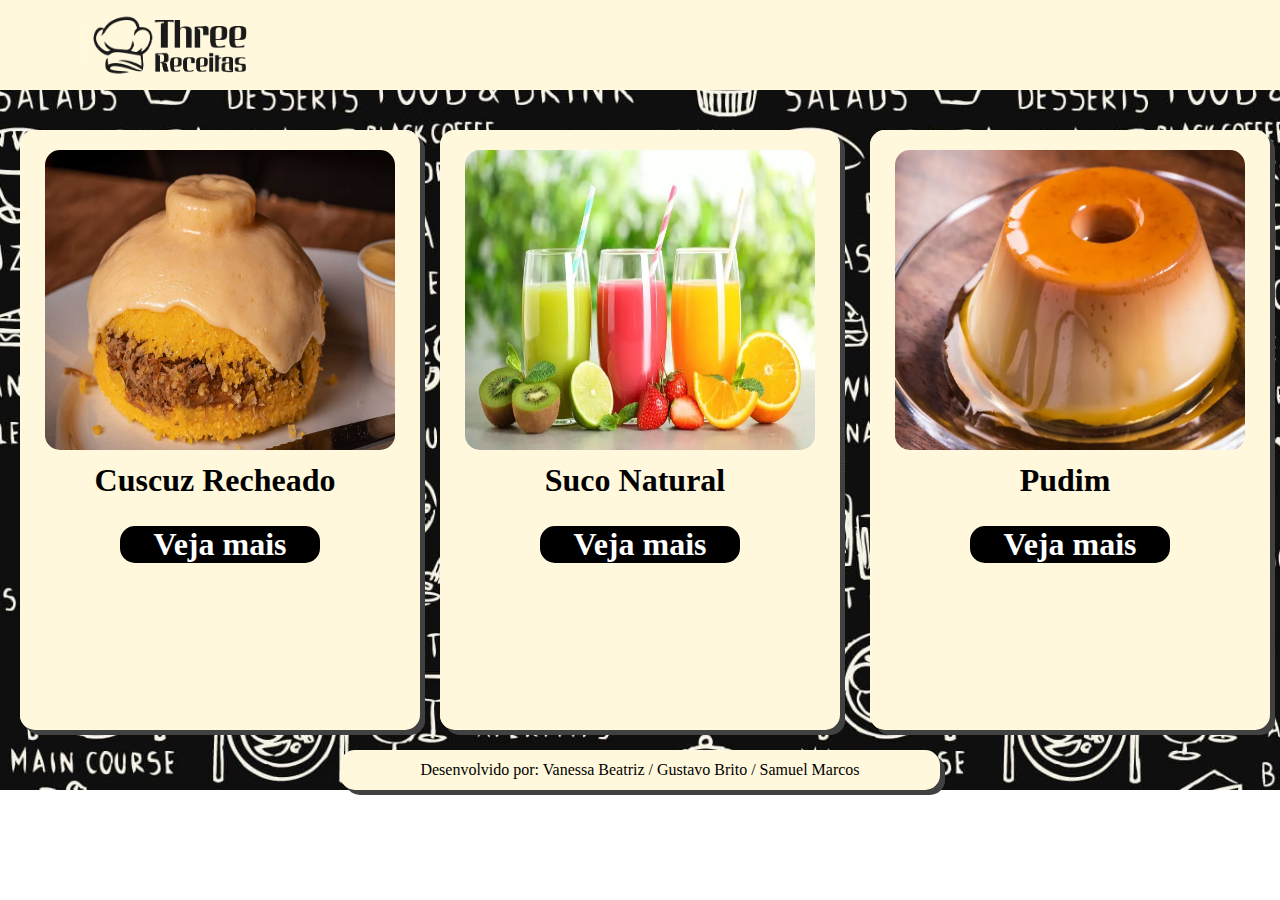
<file: index.html>
<!DOCTYPE html>
<html lang="pt-br">
<head>
    <link rel="stylesheet" href="style.css">
    <meta charset="UTF-8">
    <meta name="viewport" content="width=device-width, initial-scale=1.0">
    <link rel="stylesheet" href="style.css">
    <title>Three Receitas | Home</title>
</head>
<body>

   <header>
    
      <div class="logotipo"> <img src="imagens/Three Receitas.png" alt="Logo" width="180px" height="90px">  </div>
   
   </header>
    
<container class="container-dos-pratos">
<div class="caixa-prato1">
        
    <container class="container-cuscuz">
        <img class="cuscuz" src="imagens/cuscuz.jpg" alt="">
        <h1 class="legenda-cuscuz">Cuscuz Recheado</h1>
        <a href="pagecuscuz.html">
            <h1 class="valor-cuscuz"> Veja mais</h1></a>
</div>

<div class="caixa-prato2">
    
    <container class="container-suco">
        <img class="suco" src="imagens/suco.jpg" alt="">
        <h1 class="legenda-suco">Suco Natural</h1>
        <a href="pagesuco.html">
            <h1 class="valor-suco"> Veja mais</h1></a>
        </container>
</div>

<div class="caixa-prato3">
   
    <container class="container-pudim">
        <img class="pudim" src="imagens/pudim-de-leite.jpg" alt="">
        <h1 class="legenda-pudim">Pudim</h1>
        <a href="pagepudim.html">
              <h1 class="valor-pudim"> Veja mais</h1></a>
        </container>
</div>
</container>
<container class="caixa-rodape">
<footer><h>Desenvolvido por: Vanessa Beatriz / Gustavo Brito / Samuel Marcos
</h>
</footer> 
</container>
</body>
</html>
</file>
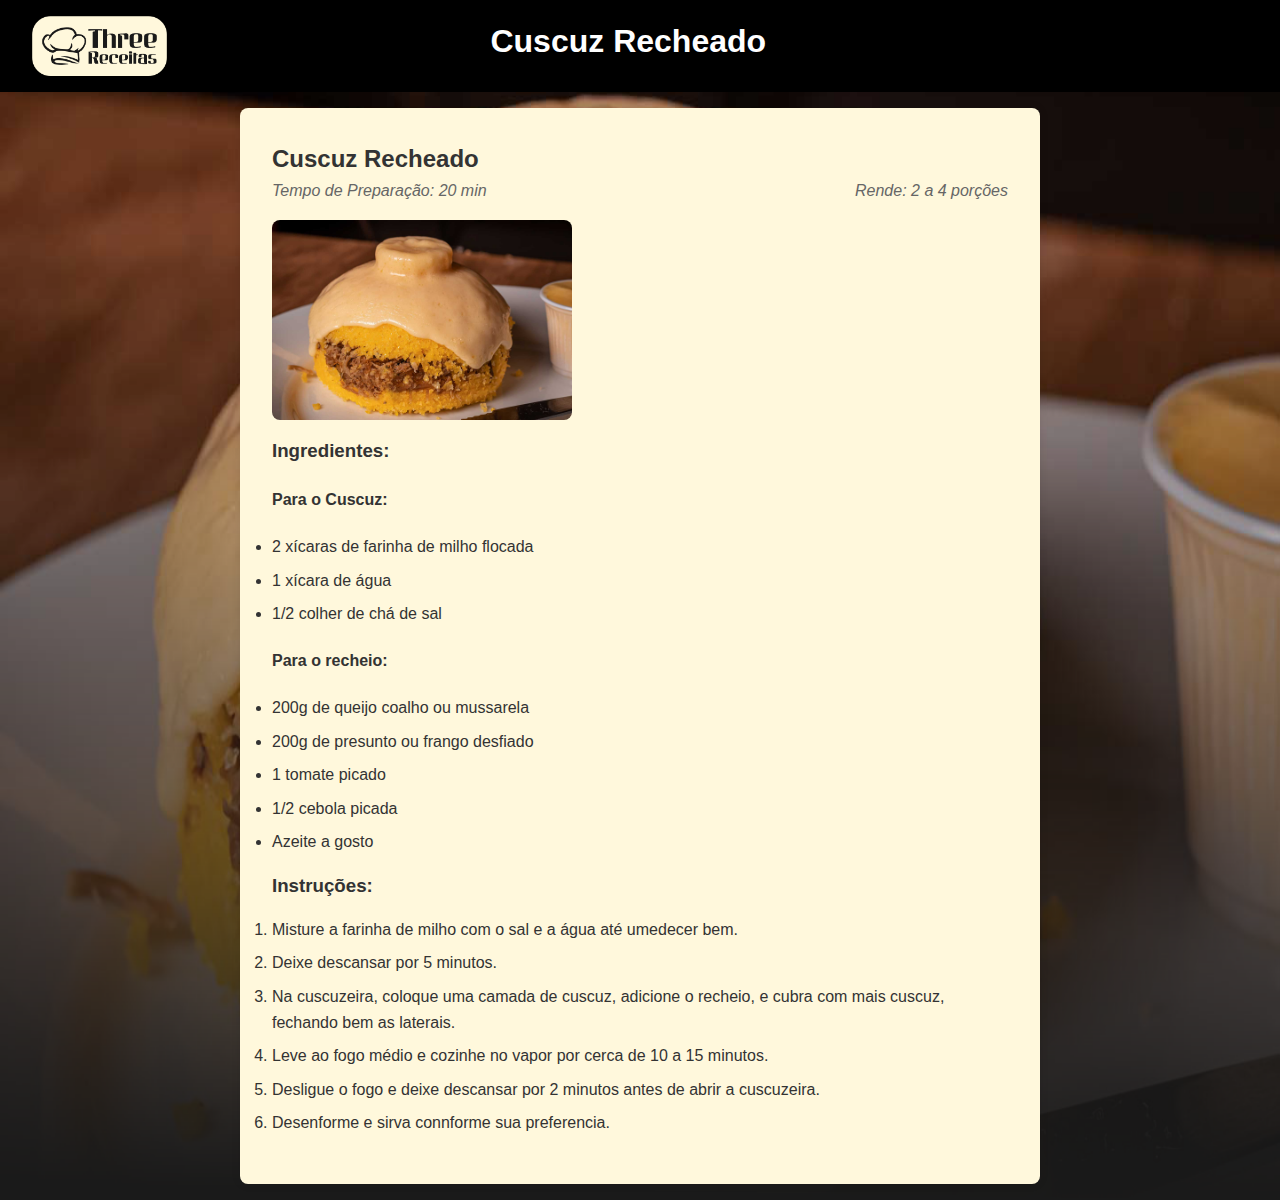
<file: pagecuscuz.html>
<!DOCTYPE html>
<html lang="pt-BR">
<head>
    <meta charset="UTF-8">
    <meta name="viewport" content="width=device-width, initial-scale=1.0">
    <title>Three Receitas | Cuscuz Recheado</title>
    <link rel="stylesheet" href="cuscuz.css">
</head>
<body>
    <header>
        <a href="index.html">
        <img class="logo" src="imagens/Three Receitas.png" alt="Logo" width="180px" height="60px"> </a>
        <h1>Cuscuz Recheado</h1>
    </header>
    
    <main>
        <section class="recipe">
            <h2>Cuscuz Recheado</h2>
            <div class="recipe-info">
                <span class="prep-time">Tempo de Preparação: 20 min</span>
                <span class="servings">Rende: 2 a 4 porções</span>
            </div>
            <img src="imagens/cuscuz.jpg" alt="Imagem da Receita">
            <h3>Ingredientes:</h3>
            <h4>Para o Cuscuz:</h4>
            <ul>
                <li>2 xícaras de farinha de milho flocada</li>
                <li>1 xícara de água</li>
                <li>1/2 colher de chá de sal</li>
            </ul>

            <h4>Para o recheio:</h4>
            <ul>
                <li>200g de queijo coalho ou mussarela</li>
                <li>200g de presunto ou frango desfiado</li>
                <li>1 tomate picado</li>
                <li>1/2 cebola picada</li>
                <li>Azeite a gosto</li>
            </ul>

            <h3>Instruções:</h3>
            <ol>
                <li>Misture a farinha de milho com o sal e a água até umedecer bem.</li>
                <li>Deixe descansar por 5 minutos.</li>
                <li>Na cuscuzeira, coloque uma camada de cuscuz, adicione o recheio, e cubra com mais cuscuz, fechando bem as laterais.</li>
                <li>Leve ao fogo médio e cozinhe no vapor por cerca de 10 a 15 minutos.</li>
                <li>Desligue o fogo e deixe descansar por 2 minutos antes de abrir a cuscuzeira.</li>
                <li>Desenforme e sirva connforme sua preferencia.</li>
            </ol>
        </section>
        
    </main>
</body>
</html>
</file>
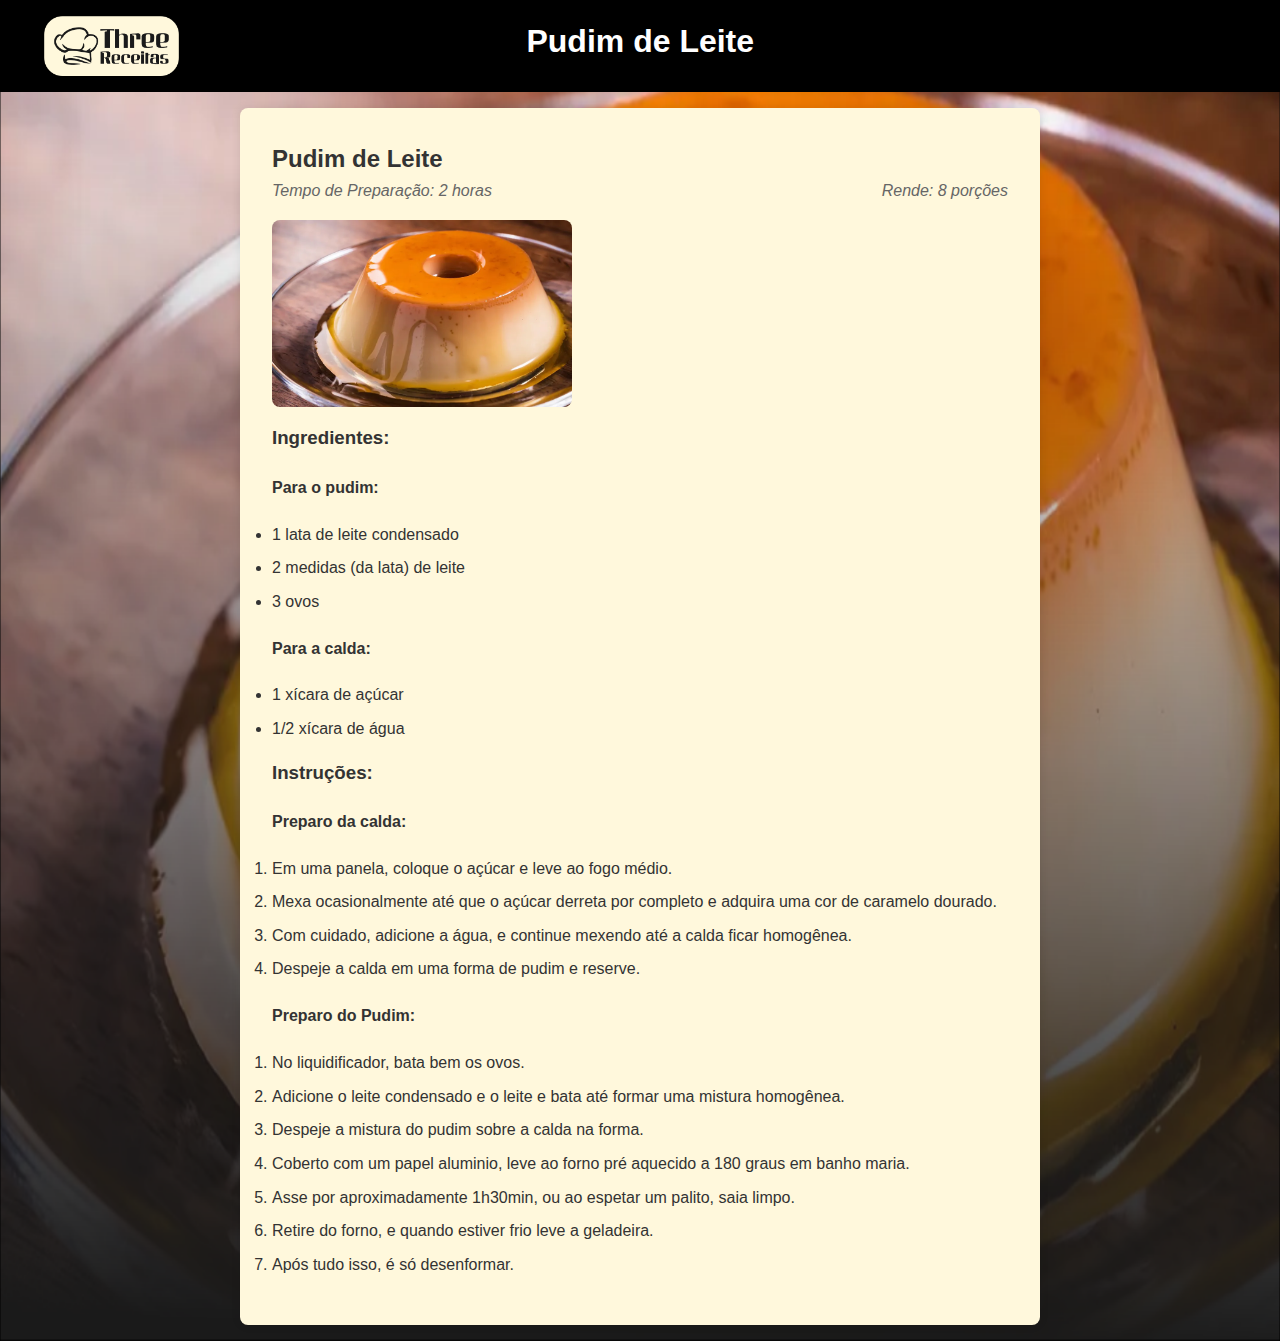
<file: pagepudim.html>
<!DOCTYPE html>
<html lang="pt-BR">
<head>
    <meta charset="UTF-8">
    <meta name="viewport" content="width=device-width, initial-scale=1.0">
    <title>Three Receitas | Cuscuz Recheado</title>
    <link rel="stylesheet" href="pudim.css">
</head>
<body>
    <header>
        <a href="index.html">
        <img class="logo" src="imagens/Three Receitas.png" alt="Logo" width="180px" height="60px"> </a>
        <h1>Pudim de Leite</h1>
    </header>
    
    <main>
        <section class="recipe">
            <h2>Pudim de Leite</h2>
            <div class="recipe-info">
                <span class="prep-time">Tempo de Preparação: 2 horas</span>
                <span class="servings">Rende: 8 porções</span>
            </div>
            <img src="imagens/pudim-de-leite.jpg" alt="Imagem da Receita">

            <h3>Ingredientes:</h3>

            <h4>Para o pudim:</h4>
            <ul>
                <li>1 lata de leite condensado</li>
                <li>2 medidas (da lata) de leite</li>
                <li>3 ovos</li>
            </ul>
            <h4>Para a calda:</h4>
            <ul>
                <li>1 xícara de açúcar</li>
                <li>1/2 xícara de água</li>
            </ul>


            <h3>Instruções:</h3>

            <h4>Preparo da calda:</h4>
            <ol>
                <li>Em uma panela, coloque o açúcar e leve ao fogo médio.</li>
                <li>Mexa ocasionalmente até que o açúcar derreta por completo e adquira uma cor de caramelo dourado.</li>
                <li>Com cuidado, adicione a água, e continue mexendo até a calda ficar homogênea.</li>
                <li>Despeje a calda em uma forma de pudim e reserve.</li>
            </ol>

            <h4>Preparo do Pudim:</h4>
            <ol>
                <li>No liquidificador, bata bem os ovos.</li>
                <li>Adicione o leite condensado e o leite e bata até formar uma mistura homogênea.</li>
                <li>Despeje a mistura do pudim sobre a calda na forma.</li>
                <li>Coberto com um papel aluminio, leve ao forno pré aquecido a 180 graus em banho maria.</li>
                <li>Asse por aproximadamente 1h30min, ou ao espetar um palito, saia limpo.</li>
                <li>Retire do forno, e quando estiver frio leve a geladeira.</li>
                <li>Após tudo isso, é só desenformar.</li>
            </ol>
        </section>
        
    </main>
</body>
</html>
</file>
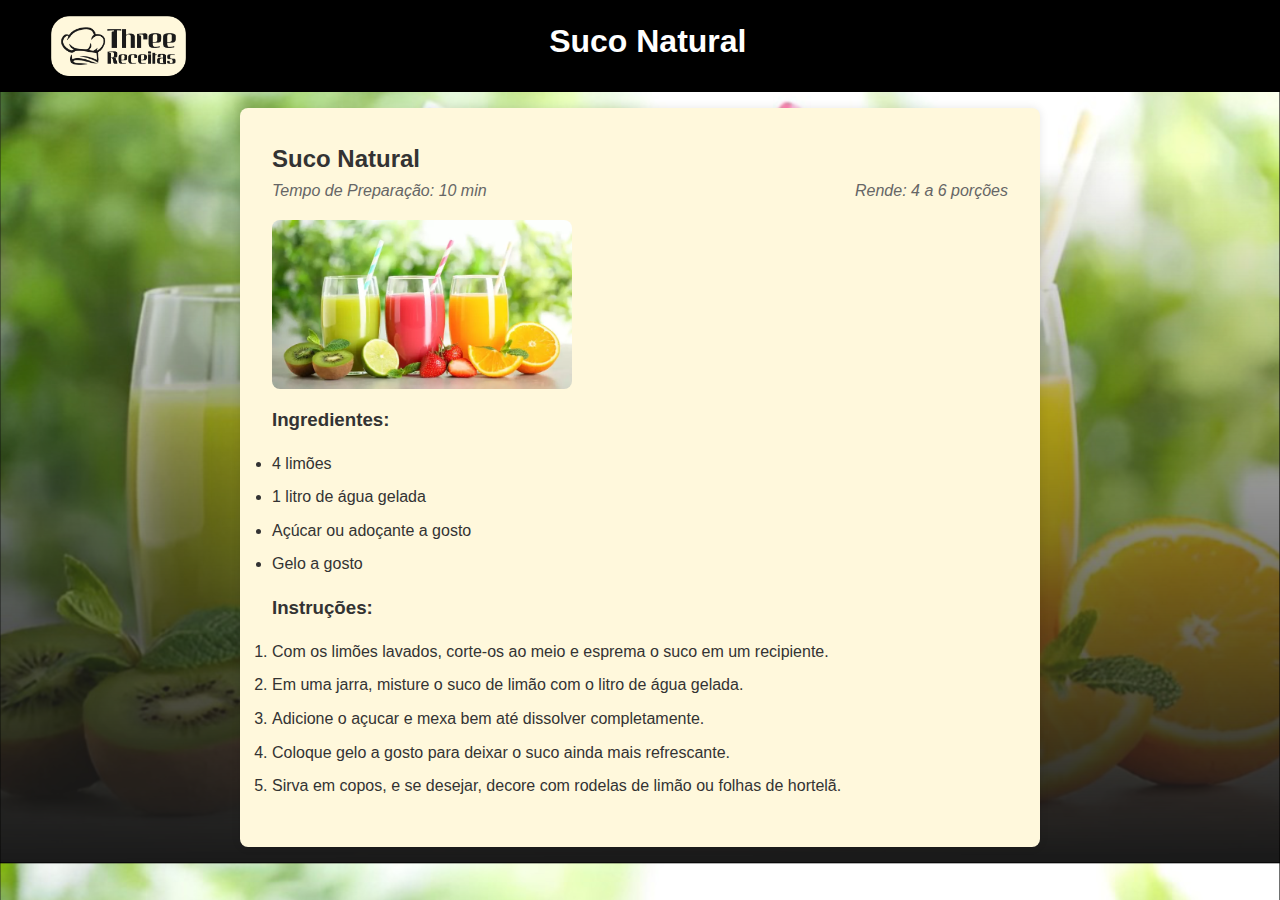
<file: pagesuco.html>
<!DOCTYPE html>
<html lang="pt-BR">
<head>
    <meta charset="UTF-8">
    <meta name="viewport" content="width=device-width, initial-scale=1.0">
    <title>Three Receitas | Cuscuz Recheado</title>
    <link rel="stylesheet" href="suco.css">
</head>
<body>
    <header>
        <a href="index.html">
        <img class="logo" src="imagens/Three Receitas.png" alt="Logo" width="180px" height="60px"> </a>
        <h1>Suco Natural</h1>
    </header>
    
    <main>
        <section class="recipe">
            <h2>Suco Natural</h2>
            <div class="recipe-info">
                <span class="prep-time">Tempo de Preparação: 10 min</span>
                <span class="servings">Rende: 4 a 6 porções</span>
            </div>
            <img src="imagens/suco.jpg" alt="Imagem da Receita">
            <h3>Ingredientes:</h3>
            <ul>
                <li>4 limões</li>
                <li>1 litro de água gelada</li>
                <li>Açúcar ou adoçante a gosto</li>
                <li>Gelo a gosto</li>
            </ul>
            <h3>Instruções:</h3>
            <ol>
                <li>Com os limões lavados, corte-os ao meio e esprema o suco em um recipiente.</li>
                <li>Em uma jarra, misture o suco de limão com o litro de água gelada.</li>
                <li>Adicione o açucar e mexa bem até dissolver completamente.</li>
                <li>Coloque gelo a gosto para deixar o suco ainda mais refrescante.</li>
                <li>Sirva em copos, e se desejar, decore com rodelas de limão ou folhas de hortelã.</li>
            </ol>
        </section>
        
    </main>
</body>
</html>
</file>
<file: style.css>
body{
    background-image: url(imagens/fundo.jpg);
    background-size: cover; 
    background-position: center; 
    background-repeat: no-repeat; 
    margin: 0;
    padding: 0;
    
    }
   
    header{
        background: cornsilk;
        color: #fff;
        text-align: center; 

    }

    .logotipo {
        display: flex;
        margin: 0 auto;
        width: 100%; 
        margin-left: 80px;
    }
    
    .logo{
        display: flex;
        align-items: center;
        justify-content: center;
        width: 40px;
        height: 20px;
    }
    .icon{
        width: 60px;
        height: 60px;
        margin-right: 10px;
        box-shadow: 5px 5px 0px rgb(0, 0, 0);
        border-radius: 15px;
        background-color: rgb(92, 91, 89);
    }
    .container-dos-pratos{
        display: flex;
        justify-content: space-between;
        gap: 20px;
        padding: 20px;
        align-items: center;
        margin-left: 0px;
        margin-top: 20px;
    }
    .caixa-prato1{
    width:400px;
    height: 600px;
    background-color: cornsilk;
    display: flex;
    justify-content: center;
    align-items: center;
    margin: 0 auto;
    box-shadow: 5px 5px 0px rgb(66, 65, 65);
    border-radius: 15px;
    }
    .caixa-prato1:hover{
    transition: 400ms;
    cursor: pointer;
    transform:scale(0.9);
    }
    a{
        text-decoration: none;
        color: black;
    } 
    
    .legenda-cuscuz{
        margin-right: 10px;
        border-radius: 15px;
        position: absolute;
        margin-bottom: 0px;
        margin-top: 100px;
    }
    .valor-cuscuz{
        color: rgb(255, 255, 255);
        margin-top: 250px;
        background-color: rgb(0, 0, 0);
        border-radius: 15px;
        width: 200px;
        text-align: center;    
    }
    .valor-cuscuz:hover{
        transition: 200ms;
        color: rgb(0, 0, 0);
        background: rgb(240,240,240);
        box-shadow: 0px 5px 20px rgb(31,31,31);
    }
    
    .caixa-prato2{
    width: 400px;
    height: 600px;
    background-color: cornsilk;
    display: flex;
    justify-content: center;
    align-items: center;
    margin: 0 auto;
    box-shadow: 5px 5px 0px rgb(66, 65, 65);
    border-radius: 15px;
    margin-right: 10px;
    }
    .legenda-suco{
        margin-right: 10px;
        border-radius: 15px;
        position: absolute;
        margin-bottom: 0px;
        margin-top: 100px;
    }
    .valor-suco{
        color: rgb(255, 255, 255);
        margin-top: 250px;
        background-color: rgb(0, 0, 0);
        border-radius: 15px;
        width: 200px;
        text-align: center;
    }
    .valor-suco:hover{
        transition: 200ms;
        color: rgb(0, 0, 0);
        background: rgb(240,240,240);
        box-shadow: 0px 5px 20px rgb(31,31,31);
    }

    .caixa-prato2:hover{
        transition: 400ms;
        cursor: pointer;
        transform:scale(0.9);
    }
    .caixa-prato3{
    width: 400px;
    height: 600px;
    background-color: cornsilk;
    display: flex;
    justify-content: center;
    align-items: center;
    margin: 0 auto;
    box-shadow: 5px 5px 0px rgb(66, 65, 65);
    border-radius: 15px;
    }
    .caixa-prato3:hover{
        transition: 400ms;
        cursor: pointer;
        transform:scale(0.9);
        text-decoration: none;
    }
    .legenda-pudim{
        margin-right: 10px;
        border-radius: 15px;
        position: absolute;
        margin-bottom: 0px;
        margin-top: 100px;
    }
    .valor-pudim{
        color: rgb(255, 255, 255);
        margin-top: 250px;
        background-color: rgb(0, 0, 0);
        border-radius: 15px;
        width: 200px;
        text-align: center;
    }
    .valor-pudim:hover{
        transition: 200ms;
        color: rgb(0, 0, 0);
        background: rgb(240,240,240);
        box-shadow: 0px 5px 20px rgb(31,31,31);
    }

    .cuscuz{
        width: 350px;
        height: 300px;
        margin-left: 0px;
        margin-right: 0px;
        border-radius: 15px;
        position: absolute;
        top: 20px;
        user-select: none;
    }
    .suco{
        width: 350px;
        height: 300px;
        margin-right: 0px;
        border-radius: 15px;
        position: absolute;
        top: 20px;
        user-select: none;
    }
    .pudim{
        width: 350px;
        height: 300px;
        margin-right: 0px;
        border-radius: 15px;
        position: absolute;
        top: 20px;
        user-select: none;
    
    }
    .container-cuscuz{
        width: 400px;
        height: 600px;
        background-color: cornsilk;
        display: flex;
        justify-content: center;
        align-items: center;
        margin: 0 auto;
        box-shadow: 5px 5px 0px rgb(66, 65, 65);
        border-radius: 15px;
        position: relative;
    }
    .container-suco{
        width: 400px;
        height: 600px;
        background-color: cornsilk;
        display: flex;
        justify-content: center;
        align-items: center;
        margin: 0 auto;
        box-shadow: 5px 5px 0px rgb(66, 65, 65);
        border-radius: 15px;
        position: relative;
    }
    .container-pudim{
        width: 400px;
        height: 600px;
        background-color: cornsilk;
        display: flex;
        justify-content: center;
        align-items: center;
        margin: 0 auto;
        box-shadow: 5px 5px 0px rgb(66, 65, 65);
        border-radius: 15px;
        position: relative;
    }
    footer{
        color: rgb(0, 0, 0);
        text-align: center;
    }
    .caixa-rodape{
    width: 600px;
    height: 40px;
    background-color: cornsilk;
    display: flex;
    justify-content: center;
    align-items: center;
    margin: 0 auto;
    box-shadow: 5px 5px 0px rgb(66, 65, 65);
    border-radius: 15px;
    }

    ::selection{
    background-color: black;
    color: rgb(255, 255, 255);
    }
</file>
<file: cuscuz.css>
body, h1, h2, h3, p, ul, ol, li {
    margin: 0;
    padding: 0;
    box-sizing: border-box;
}

body {
    font-family: Arial, sans-serif;
    line-height: 1.6;
    background-color: black;
    color: #333;
    background-image: url(imagens/cuscuz.png);
    background-repeat:round;
}

.logo{
    display:flex;
    margin: 0 auto;
    width: auto;
    margin-left: 30px;
}

header {
    display: flex;
    background: black;
    color: #fff;
    padding: 1rem 0;
    text-align: center;
    justify-content: space-around;
    gap: 25vw;
}

header h1 {
    margin: 0;
    margin-right: 40%;
}


main {
    padding: 1rem;
    max-width: 800px;
    margin: auto;
}

.recipe {
    background: cornsilk;
    padding: 2rem;
    border-radius: 8px;
    box-shadow: 0 0 10px rgba(0,0,0,0.1);
}

.recipe h2 {
    margin-top: 0;
}

.recipe-info {
    display: flex;
    justify-content: space-between;
    margin-bottom: 1rem;
    font-style: italic;
    color: #666;
}

.recipe-info span {
    display: block;
}

.recipe img {
    width: 300px;
    height: auto;
    border-radius: 8px;
    margin: 1rem 0;
    justify-content: center;
    align-items: center;
    display: flex;
}

ul, ol {
    margin: 1rem 0;
}

ul li, ol li {
    margin-bottom: 0.5rem;
}

::selection{
    background-color: black;
    color: rgb(255, 255, 255);
}
</file>
<file: pudim.css>
body, h1, h2, h3, p, ul, ol, li {
    margin: 0;
    padding: 0;
    box-sizing: border-box;
}

body {
    font-family: Arial, sans-serif;
    line-height: 1.6;
    background-color: black;
    color: #333;
    background-image: url(imagens/fundo-pudim.png);
    background-repeat:round;
}

.logo{
    display: flex;
    margin: 0 auto;
    width: auto;
    margin-left:30px;
}

header {
    display: flex;
    background: black;
    color: #fff;
    padding: 1rem 0;
    text-align: center;
    justify-content: space-around;
    gap: 25vw;
}

header h1 {
    margin: 0;
    margin-right: 40%;
}


main {
    padding: 1rem;
    max-width: 800px;
    margin: auto;
}

.recipe {
    background: cornsilk;
    padding: 2rem;
    border-radius: 8px;
    box-shadow: 0 0 10px rgba(0,0,0,0.1);
}

.recipe h2 {
    margin-top: 0;
}

.recipe-info {
    display: flex;
    justify-content: space-between;
    margin-bottom: 1rem;
    font-style: italic;
    color: #666;
}

.recipe-info span {
    display: block;
}

.recipe img {
    width: 300px;
    height: auto;
    border-radius: 8px;
    margin: 1rem 0;
    justify-content: center;
    align-items: center;
    display: flex;
}

ul, ol {
    margin: 1rem 0;
}

ul li, ol li {
    margin-bottom: 0.5rem;
}

::selection{
    background-color: black;
    color: rgb(255, 255, 255);
}
</file>
<file: suco.css>
body, h1, h2, h3, p, ul, ol, li {
    margin: 0;
    padding: 0;
    box-sizing: border-box;
}

body {
    font-family: Arial, sans-serif;
    line-height: 1.6;
    background-color: black;
    color: #333;
    background-image: url(imagens/fundo-sucos.png);
    background-repeat:round;
    
}

.logo{
    display: flex;
    margin: 0 auto;
    width: auto;
    margin-left:30px;
}

header {
    display: flex;
    background: black;
    color: #fff;
    padding: 1rem 0;
    text-align: center; 
    justify-content: space-around;
    gap: 25vw;
}

header h1 {
    margin: 0;
    margin-right: 40%;
    
}


main {
    padding: 1rem;
    max-width: 800px;
    margin: auto;
}

.recipe {
    background: cornsilk;
    padding: 2rem;
    border-radius: 8px;
    box-shadow: 0 0 10px rgba(0,0,0,0.1);
}

.recipe h2 {
    margin-top: 0;
}

.recipe-info {
    display: flex;
    justify-content: space-between;
    margin-bottom: 1rem;
    font-style: italic;
    color: #666;
}

.recipe-info span {
    display: block;
}

.recipe img {
    width: 300px;
    height: auto;
    border-radius: 8px;
    margin: 1rem 0;
    justify-content: center;
    align-items: center;
    display: flex;
}

ul, ol {
    margin: 1rem 0;
}

ul li, ol li {
    margin-bottom: 0.5rem;
}

::selection{
    background-color: black;
    color: rgb(255, 255, 255);
    }
</file>
